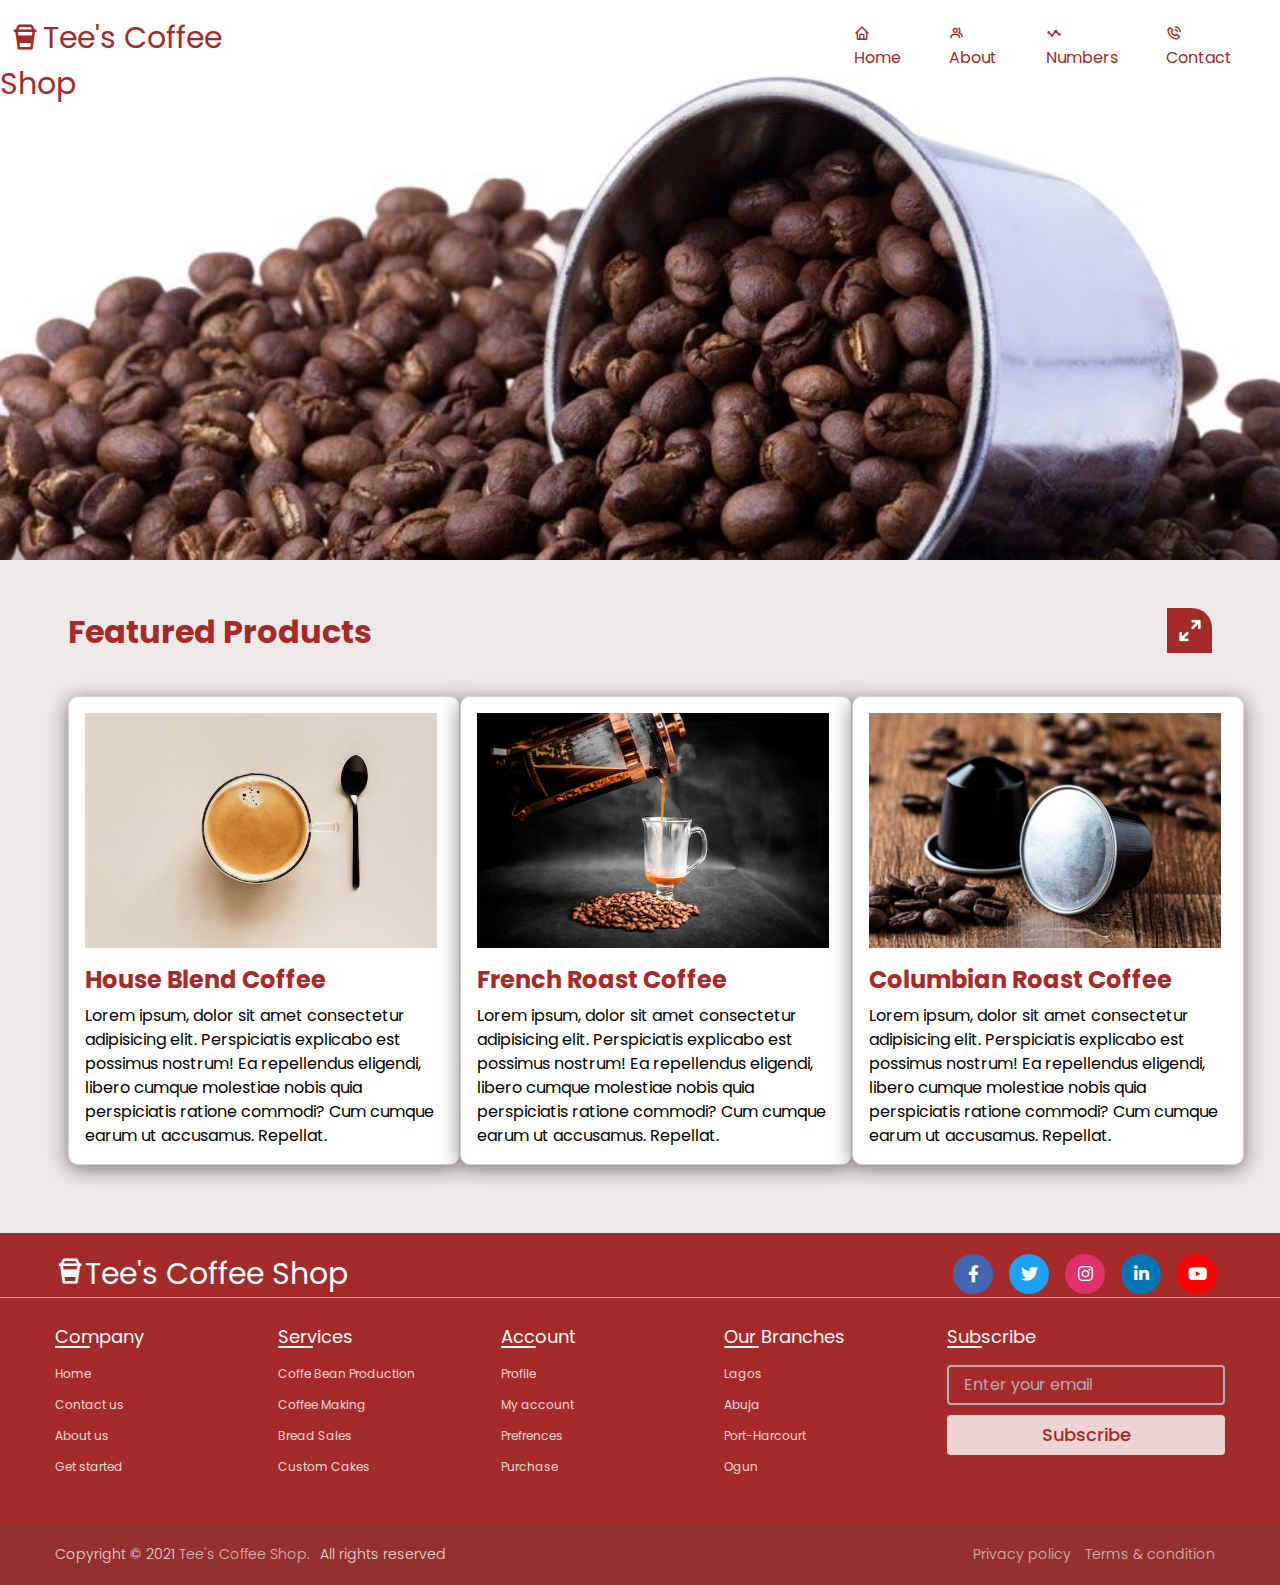
<file: index.html>
<!DOCTYPE html>
<html lang="en">
  <head>
    <meta charset="UTF-8" />
    <meta name="viewport" content="width=device-width, initial-scale=1.0" />
    <link rel="stylesheet" href="style.css" />
    <link
      href="https://unpkg.com/boxicons@2.1.4/css/boxicons.min.css"
      rel="stylesheet"
    />
    <link
      rel="stylesheet"
      href="https://cdnjs.cloudflare.com/ajax/libs/font-awesome/5.15.2/css/all.min.css"
    />
    <title>Tee's Coffee Shop</title>
  </head>
  <body>
    <div class="header">
      <div class="logo">
        <a href="#"><i class='bx bx-coffee-togo'></i>Tee's Coffee Shop</a>
      </div>
      <div class="links">
        <ul>
          <li><a href="index.html"><i class='bx bx-home' ></i>Home</a></li>
          <li><a href="about.html"><i class='bx bx-group' ></i>About</a></li>
          <li><a href="numbers.html"><i class='bx bx-stats'></i>Numbers</a></li>
          <li><a href="contact.html"><i class='bx bx-phone-call' ></i>Contact</a></li>
        </ul>
      </div>
    </div>
    <div class="background">
    </div>

    <div class="contents">
      <div class="heading">
        <h1 class="h1">Featured Products</h1>
        <div class="expand-icon-box">
          <img src="Images/expand.png" alt="">
        </div>
      </div>
      <div class="details">
        <div class="box1">
          <img class="img" src="./Images/blend.webp" alt="House Blend" />
          <h2>House Blend Coffee</h2>
          <p>
            Lorem ipsum, dolor sit amet consectetur adipisicing elit. Perspiciatis
            explicabo est possimus nostrum! Ea repellendus eligendi, libero cumque
            molestiae nobis quia perspiciatis ratione commodi? Cum cumque earum ut
            accusamus. Repellat.
          </p>
        </div>
        <div class="box1">
        <img class="img" src="./Images/french.jpeg" alt="FrenchRoast" />
        <h2>French Roast Coffee</h2>
        <p>
          Lorem ipsum, dolor sit amet consectetur adipisicing elit. Perspiciatis
          explicabo est possimus nostrum! Ea repellendus eligendi, libero cumque
          molestiae nobis quia perspiciatis ratione commodi? Cum cumque earum ut
          accusamus. Repellat.
        </p>
      </div>
      <div class="box1">
        <img class="img" src="./Images/coffee1.jpg" alt="columbianRoast" />
        <h2>Columbian Roast Coffee</h2>
    <p>
      Lorem ipsum, dolor sit amet consectetur adipisicing elit. Perspiciatis
      explicabo est possimus nostrum! Ea repellendus eligendi, libero cumque
      molestiae nobis quia perspiciatis ratione commodi? Cum cumque earum ut
      accusamus. Repellat.
    </p>
      </div>
      </div>
    </div>
    <footer>
      <div class="content">
        <div class="top">
          <div class="logo">
        <a href="#"><i class='bx bx-coffee-togo'></i>Tee's Coffee Shop</a>
          </div>
          <div class="media-buttons">
                <a href="#"><i class="fab fa-facebook-f"></i></a>
                <a href="#"><i class="fab fa-twitter"></i></a>
                <a href="#"><i class="fab fa-instagram"></i></a>
                <a href="#"><i class="fab fa-linkedin-in"></i></a>
                <a href="#"><i class="fab fa-youtube"></i></a>
            </div>
        </div>
        <div class="link-boxes">
        <ul class="box">
          <li class="link-name">Company</li>
          <li><a href="index.html">Home</a></li>
          <li><a href="contact.html">Contact us</a></li>
          <li><a href="about.html">About us</a></li>
          <li><a href="#">Get started</a></li>
        </ul>
        <ul class="box">
          <li class="link-name">Services</li>
          <li><a href="#">Coffe Bean Production</a></li>
          <li><a href="#">Coffee Making</a></li>
          <li><a href="#">Bread Sales</a></li>
          <li><a href="#">Custom Cakes</a></li>
        </ul>
        <ul class="box">
          <li class="link-name">Account</li>
          <li><a href="#">Profile</a></li>
          <li><a href="#">My account</a></li>
          <li><a href="#">Prefrences</a></li>
          <li><a href="#">Purchase</a></li>
        </ul>
        <ul class="box">
          <li class="link-name">Our Branches</li>
          <li><a href="#">Lagos</a></li>
          <li><a href="#">Abuja</a></li>
          <li><a href="#">Port-Harcourt</a></li>
          <li><a href="#">Ogun</a></li>
        </ul>
        <ul class="box input-box">
          <li class="link-name">Subscribe</li>
          <li><input type="text" placeholder="Enter your email"></li>
          <li><input type="button" value="Subscribe"></li>
        </ul>
      </div>
    </div>
    <div class="bottom-details">
      <div class="bottom-text">
        <span class="copyright-text">Copyright &#169 2021 <a href="#">Tee's Coffee Shop.</a>All rights reserved</span>
        <span class="policy-terms">
          <a href="#">Privacy policy</a>
          <a href="#">Terms & condition</a>
        </span>
      </div>
    </div>
    </footer>
  </body>
</html>
</file>
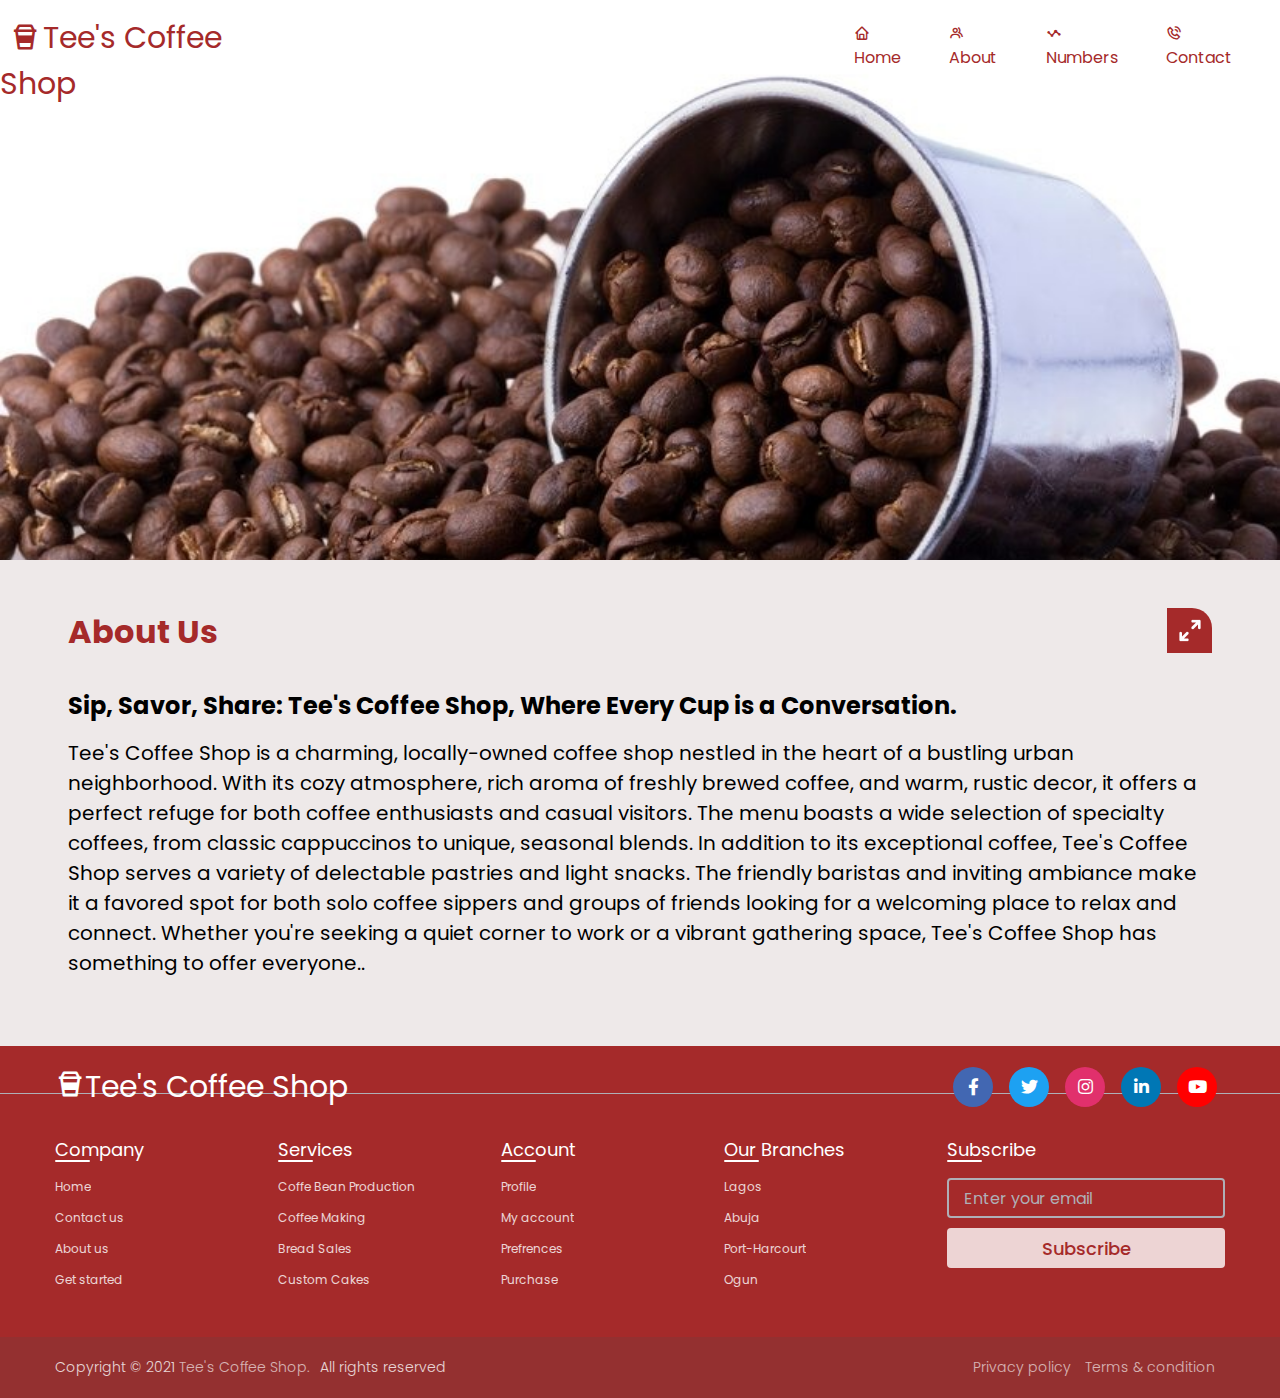
<file: about.html>
<!DOCTYPE html>
<html lang="en">

<head>
    <meta charset="UTF-8">
    <meta name="viewport" content="width=device-width, initial-scale=1.0">
    <link rel="stylesheet" href="style1.css" />
    <link
      href="https://unpkg.com/boxicons@2.1.4/css/boxicons.min.css"
      rel="stylesheet"
    />
    <link
      rel="stylesheet"
      href="https://cdnjs.cloudflare.com/ajax/libs/font-awesome/5.15.2/css/all.min.css"
    />
    <title>About Us</title>
</head>

<body>
    <div class="header">
      <div class="logo">
        <a href="#"><i class='bx bx-coffee-togo'></i>Tee's Coffee Shop</a>
      </div>
      <div class="links">
        <ul>
          <li><a href="index.html"><i class='bx bx-home' ></i>Home</a></li>
          <li><a href="about.html"><i class='bx bx-group' ></i>About</a></li>
          <li><a href="numbers.html"><i class='bx bx-stats'></i>Numbers</a></li>
          <li><a href="contact.html"><i class='bx bx-phone-call' ></i>Contact</a></li>
        </ul>
      </div>
    </div>
    <div class="background">
    </div>
    <div class="contents">
        <div class="heading">
        <h1 class="h1">About Us</h1>
        <div class="expand-icon-box">
          <img src="Images/expand.png" alt="">
        </div>
      </div>
      <div class="slogan">
        <h4>Sip, Savor, Share: Tee's Coffee Shop, Where Every Cup is a Conversation.</h4>
        </div>
      <div class="about">
        <p >Tee's Coffee Shop is a charming, locally-owned coffee shop nestled in the heart of a bustling urban neighborhood. With its cozy atmosphere, rich aroma of freshly brewed coffee, and warm, rustic decor, it offers a perfect refuge for both coffee enthusiasts and casual visitors. The menu boasts a wide selection of specialty coffees, from classic cappuccinos to unique, seasonal blends. In addition to its exceptional coffee, Tee's Coffee Shop serves a variety of delectable pastries and light snacks. The friendly baristas and inviting ambiance make it a favored spot for both solo coffee sippers and groups of friends looking for a welcoming place to relax and connect. Whether you're seeking a quiet corner to work or a vibrant gathering space, Tee's Coffee Shop has something to offer everyone..</p>
      </div>
    </div>
    <footer>
      <div class="content">
        <div class="top">
          <div class="logo">
        <a href="#"><i class='bx bx-coffee-togo'></i>Tee's Coffee Shop</a>
          </div>
          <div class="media-buttons">
                <a href="#"><i class="fab fa-facebook-f"></i></a>
                <a href="#"><i class="fab fa-twitter"></i></a>
                <a href="#"><i class="fab fa-instagram"></i></a>
                <a href="#"><i class="fab fa-linkedin-in"></i></a>
                <a href="#"><i class="fab fa-youtube"></i></a>
            </div>
        </div>
        <div class="link-boxes">
        <ul class="box">
          <li class="link-name">Company</li>
          <li><a href="index.html">Home</a></li>
          <li><a href="contact.html">Contact us</a></li>
          <li><a href="about.html">About us</a></li>
          <li><a href="#">Get started</a></li>
        </ul>
        <ul class="box">
          <li class="link-name">Services</li>
          <li><a href="#">Coffe Bean Production</a></li>
          <li><a href="#">Coffee Making</a></li>
          <li><a href="#">Bread Sales</a></li>
          <li><a href="#">Custom Cakes</a></li>
        </ul>
        <ul class="box">
          <li class="link-name">Account</li>
          <li><a href="#">Profile</a></li>
          <li><a href="#">My account</a></li>
          <li><a href="#">Prefrences</a></li>
          <li><a href="#">Purchase</a></li>
        </ul>
        <ul class="box">
          <li class="link-name">Our Branches</li>
          <li><a href="#">Lagos</a></li>
          <li><a href="#">Abuja</a></li>
          <li><a href="#">Port-Harcourt</a></li>
          <li><a href="#">Ogun</a></li>
        </ul>
        <ul class="box input-box">
          <li class="link-name">Subscribe</li>
          <li><input type="text" placeholder="Enter your email"></li>
          <li><input type="button" value="Subscribe"></li>
        </ul>
      </div>
    </div>
    <div class="bottom-details">
      <div class="bottom-text">
        <span class="copyright-text">Copyright &#169 2021 <a href="#">Tee's Coffee Shop.</a>All rights reserved</span>
        <span class="policy-terms">
          <a href="#">Privacy policy</a>
          <a href="#">Terms & condition</a>
        </span>
      </div>
    </div>
    </footer>
</body>

</html>
</file>
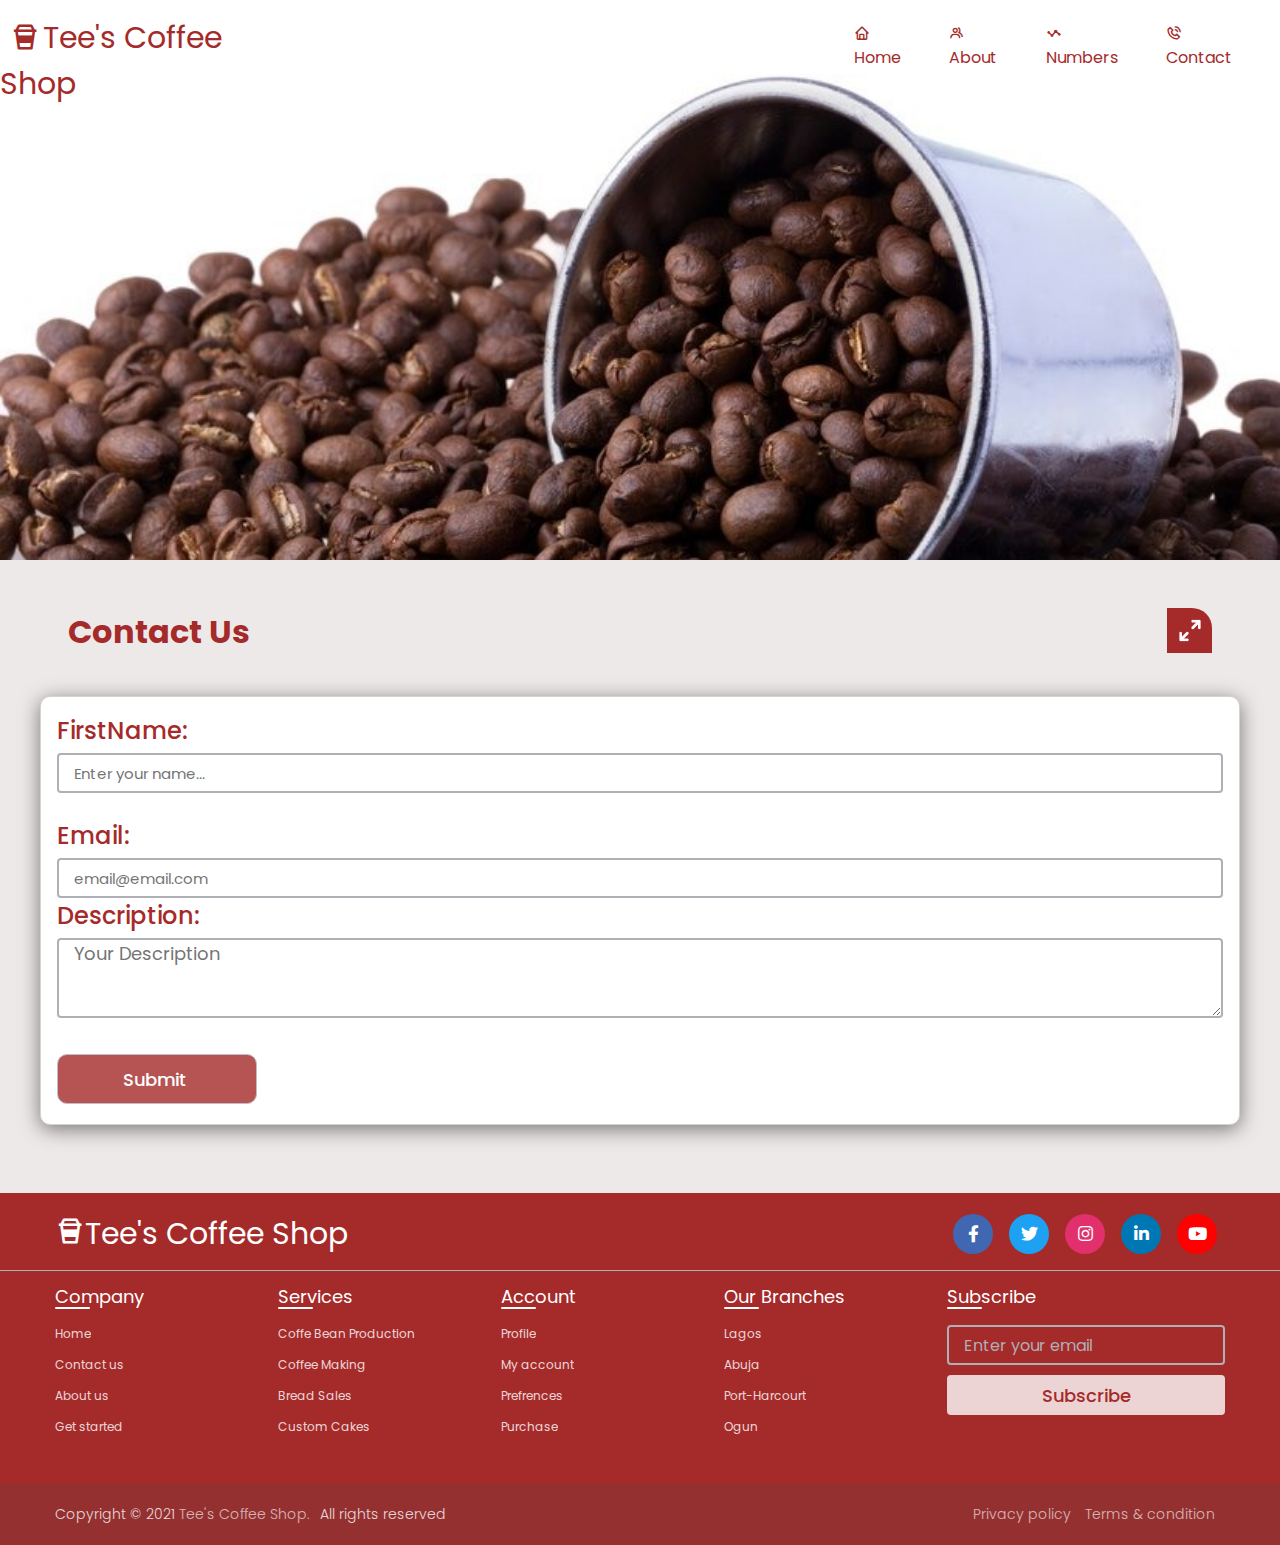
<file: contact.html>
<!DOCTYPE html>
<html lang="en">

<head>
    <meta charset="UTF-8">
    <meta name="viewport" content="width=device-width, initial-scale=1.0">
    <link rel="stylesheet" href="style3.css" />
    <link
      href="https://unpkg.com/boxicons@2.1.4/css/boxicons.min.css"
      rel="stylesheet"
    />
    <link
      rel="stylesheet"
      href="https://cdnjs.cloudflare.com/ajax/libs/font-awesome/5.15.2/css/all.min.css"
    />
    <title>Contact Us</title>
</head>

<body>
    <div class="header">
      <div class="logo">
        <a href="#"><i class='bx bx-coffee-togo'></i>Tee's Coffee Shop</a>
      </div>
      <div class="links">
        <ul>
          <li><a href="index.html"><i class='bx bx-home' ></i>Home</a></li>
          <li><a href="about.html"><i class='bx bx-group' ></i>About</a></li>
          <li><a href="numbers.html"><i class='bx bx-stats'></i>Numbers</a></li>
          <li><a href="contact.html"><i class='bx bx-phone-call' ></i>Contact</a></li>
        </ul>
      </div>
    </div>
    <div class="background">
    </div>

    <div class="contents">
      <div class="heading">
        <h1 class="h1">Contact Us</h1>
        <div class="expand-icon-box">
          <img src="Images/expand.png" alt="">
        </div>
      </div>

      <div class="details">
        <div class="box1">
    <form action="">
    <label for="name">FirstName: </label>
    <input type="text" name="name" id="name" placeholder="Enter your name...">
    <br>
    <br>
    <label for="email">Email: </label>
    <input type="email" name="email" id="email" placeholder="email@email.com">
    <p class="p">Description:</p>
    <textarea name="description" id="" cols="30" rows="10" placeholder="Your Description"></textarea>
    <br>
    <br>
    <input type="submit" value="Submit ">
    </form>
        </div>
      </div>
    </div>
    <footer>
      <div class="content">
        <div class="top">
          <div class="logo">
        <a href="#"><i class='bx bx-coffee-togo'></i>Tee's Coffee Shop</a>
          </div>
          <div class="media-buttons">
                <a href="#"><i class="fab fa-facebook-f"></i></a>
                <a href="#"><i class="fab fa-twitter"></i></a>
                <a href="#"><i class="fab fa-instagram"></i></a>
                <a href="#"><i class="fab fa-linkedin-in"></i></a>
                <a href="#"><i class="fab fa-youtube"></i></a>
            </div>
        </div>
        <div class="link-boxes">
        <ul class="box">
          <li class="link-name">Company</li>
          <li><a href="index.html">Home</a></li>
          <li><a href="contact.html">Contact us</a></li>
          <li><a href="about.html">About us</a></li>
          <li><a href="#">Get started</a></li>
        </ul>
        <ul class="box">
          <li class="link-name">Services</li>
          <li><a href="#">Coffe Bean Production</a></li>
          <li><a href="#">Coffee Making</a></li>
          <li><a href="#">Bread Sales</a></li>
          <li><a href="#">Custom Cakes</a></li>
        </ul>
        <ul class="box">
          <li class="link-name">Account</li>
          <li><a href="#">Profile</a></li>
          <li><a href="#">My account</a></li>
          <li><a href="#">Prefrences</a></li>
          <li><a href="#">Purchase</a></li>
        </ul>
        <ul class="box">
          <li class="link-name">Our Branches</li>
          <li><a href="#">Lagos</a></li>
          <li><a href="#">Abuja</a></li>
          <li><a href="#">Port-Harcourt</a></li>
          <li><a href="#">Ogun</a></li>
        </ul>
        <ul class="box input-box">
          <li class="link-name">Subscribe</li>
          <li><input type="text" placeholder="Enter your email"></li>
          <li><input type="button" value="Subscribe"></li>
        </ul>
      </div>
    </div>
    <div class="bottom-details">
      <div class="bottom-text">
        <span class="copyright-text">Copyright &#169 2021 <a href="#">Tee's Coffee Shop.</a>All rights reserved</span>
        <span class="policy-terms">
          <a href="#">Privacy policy</a>
          <a href="#">Terms & condition</a>
        </span>
      </div>
    </div>
    </footer>
</body>
</html>
</file>
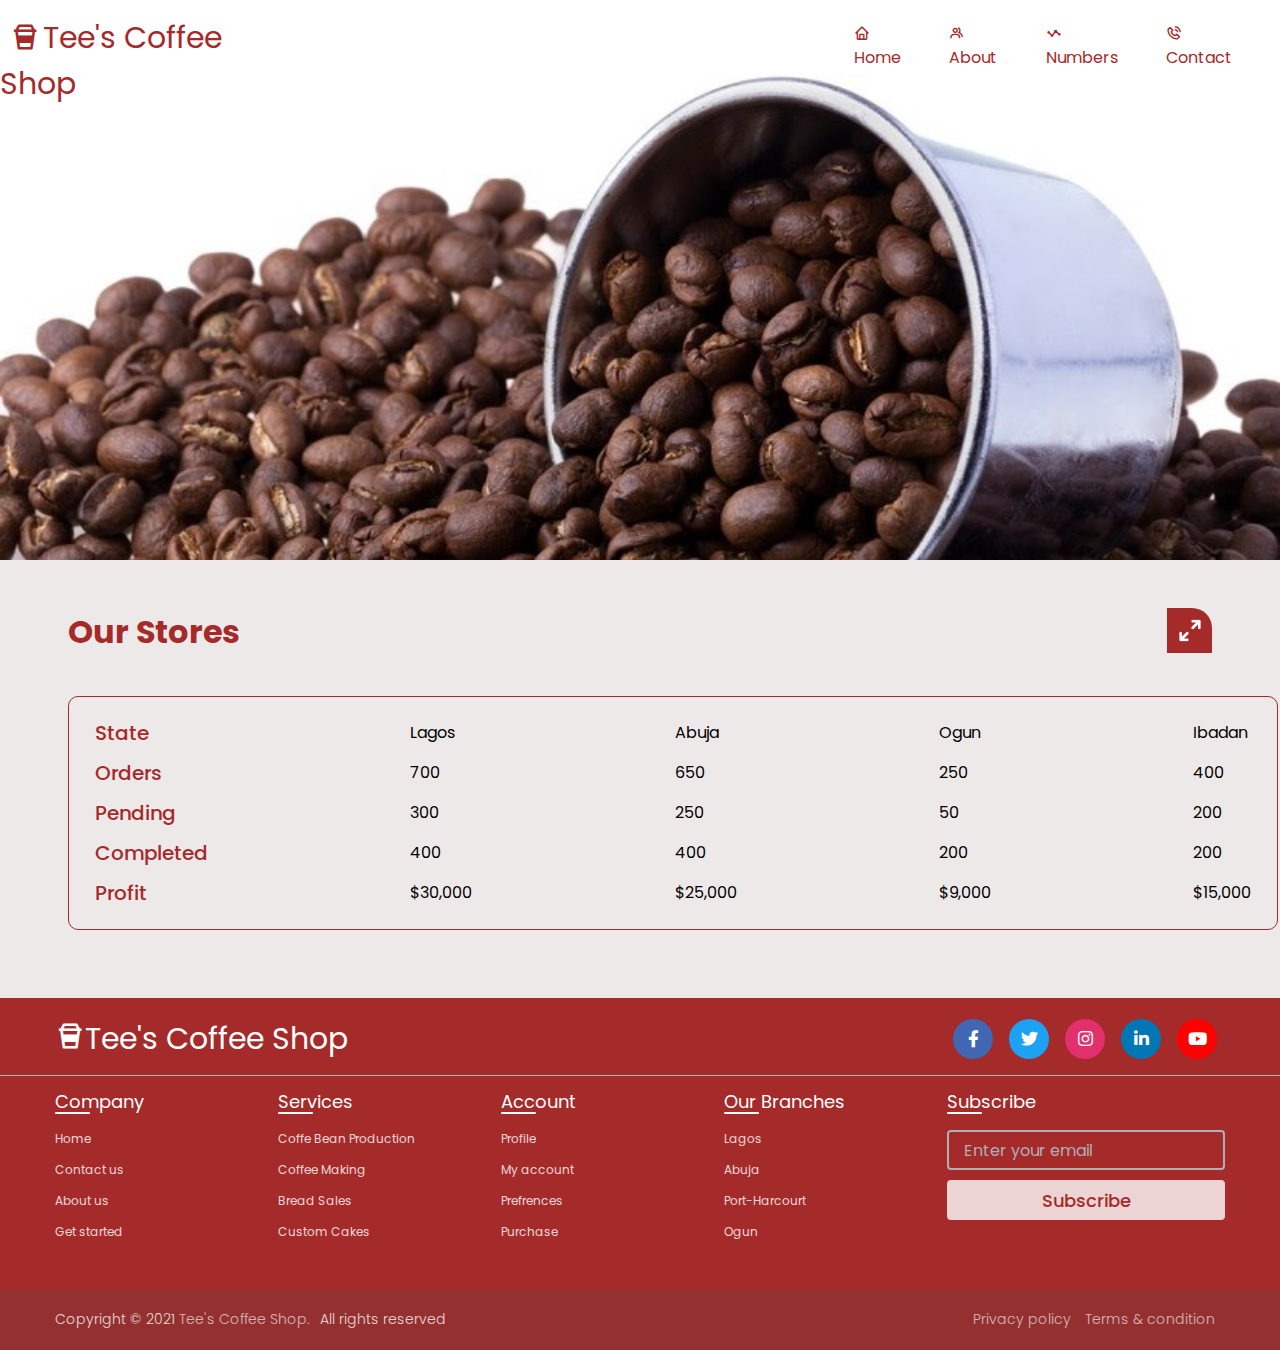
<file: numbers.html>
<!DOCTYPE html>
<html lang="en">

<head>
    <meta charset="UTF-8">
    <meta name="viewport" content="width=device-width, initial-scale=1.0">
    <link rel="stylesheet" href="style2.css" />
    <link
      href="https://unpkg.com/boxicons@2.1.4/css/boxicons.min.css"
      rel="stylesheet"
    />
    <link
      rel="stylesheet"
      href="https://cdnjs.cloudflare.com/ajax/libs/font-awesome/5.15.2/css/all.min.css"
    />
    <title>Numbers</title>
</head>

<body>
    <div class="header">
      <div class="logo">
        <a href="#"><i class='bx bx-coffee-togo'></i>Tee's Coffee Shop</a>
      </div>
      <div class="links">
        <ul>
          <li><a href="index.html"><i class='bx bx-home' ></i>Home</a></li>
          <li><a href="about.html"><i class='bx bx-group' ></i>About</a></li>
          <li><a href="numbers.html"><i class='bx bx-stats'></i>Numbers</a></li>
          <li><a href="contact.html"><i class='bx bx-phone-call' ></i>Contact</a></li>
        </ul>
      </div>
    </div>
    <div class="background">
    </div>

    <div class="contents">
      <div class="heading">
        <h1 class="h1">Our Stores</h1>
        <div class="expand-icon-box">
          <img src="Images/expand.png" alt="">
        </div>
      </div>
      <div class="details">
        <div class="box1">
          <div class="tab">
            <ul class="head">
              <li>State</li>
              <li>Orders</li>
              <li>Pending</li>
              <li>Completed</li>
              <li>Profit</li>
            </ul>
          </div>
          <div class="tab">
            <ul>
              <li>Lagos</li>
              <li>700</li>
              <li>300</li>
              <li>400</li>
              <li>$30,000</li>
            </ul>
          </div>
          <div class="tab">
            <ul>
              <li>Abuja</li>
              <li>650</li>
              <li>250</li>
              <li>400</li>
              <li>$25,000</li>
            </ul>
          </div>
          <div class="tab">
            <ul>
              <li>Ogun</li>
              <li>250</li>
              <li>50</li>
              <li>200</li>
              <li>$9,000</li>
            </ul>
          </div>
          <div class="tab">
            <ul>
              <li>Ibadan</li>
              <li>400</li>
              <li>200</li>
              <li>200</li>
              <li>$15,000</li>
            </ul>
          </div>
          <!-- <table>
      <tr>
        <th>State</th>
        <th>Lagos</th>
        <th>Abuja</th>
        <th>Ogun</th>
        <th>Port-Harcourt</th>
      </tr>
      <tr>
        <td>Orders</td>
        <td>700</td>
        <td>650</td>
        <td>250</td>
        <td>400</td>
      </tr>

      <tr>
        <td>Pending</td>
        <td>300</td>
        <td>250</td>
        <td>50</td>
        <td>200</td>
      </tr>

      <tr>
        <td>Completed</td>
        <td>400</td>
        <td>400</td>
        <td>200</td>
        <td>200</td>
      </tr>
    <tr>
        <td>Profit</td>
        <td>$30,000</td>
        <td>$25,000</td>
        <td>$9,000</td>
        <td>$15,000</td>
    </tr>
     </table> -->
        </div>
      </div>
      </div>
      <footer>
      <div class="content">
        <div class="top">
          <div class="logo">
        <a href="#"><i class='bx bx-coffee-togo'></i>Tee's Coffee Shop</a>
          </div>
          <div class="media-buttons">
                <a href="#"><i class="fab fa-facebook-f"></i></a>
                <a href="#"><i class="fab fa-twitter"></i></a>
                <a href="#"><i class="fab fa-instagram"></i></a>
                <a href="#"><i class="fab fa-linkedin-in"></i></a>
                <a href="#"><i class="fab fa-youtube"></i></a>
            </div>
        </div>
        <div class="link-boxes">
        <ul class="box">
          <li class="link-name">Company</li>
          <li><a href="index.html">Home</a></li>
          <li><a href="contact.html">Contact us</a></li>
          <li><a href="about.html">About us</a></li>
          <li><a href="#">Get started</a></li>
        </ul>
        <ul class="box">
          <li class="link-name">Services</li>
          <li><a href="#">Coffe Bean Production</a></li>
          <li><a href="#">Coffee Making</a></li>
          <li><a href="#">Bread Sales</a></li>
          <li><a href="#">Custom Cakes</a></li>
        </ul>
        <ul class="box">
          <li class="link-name">Account</li>
          <li><a href="#">Profile</a></li>
          <li><a href="#">My account</a></li>
          <li><a href="#">Prefrences</a></li>
          <li><a href="#">Purchase</a></li>
        </ul>
        <ul class="box">
          <li class="link-name">Our Branches</li>
          <li><a href="#">Lagos</a></li>
          <li><a href="#">Abuja</a></li>
          <li><a href="#">Port-Harcourt</a></li>
          <li><a href="#">Ogun</a></li>
        </ul>
        <ul class="box input-box">
          <li class="link-name">Subscribe</li>
          <li><input type="text" placeholder="Enter your email"></li>
          <li><input type="button" value="Subscribe"></li>
        </ul>
      </div>
    </div>
    <div class="bottom-details">
      <div class="bottom-text">
        <span class="copyright-text">Copyright &#169 2021 <a href="#">Tee's Coffee Shop.</a>All rights reserved</span>
        <span class="policy-terms">
          <a href="#">Privacy policy</a>
          <a href="#">Terms & condition</a>
        </span>
      </div>
    </div>
    </footer>
    </body>
    </html>
</file>
<file: style.css>
@import url('https://fonts.googleapis.com/css2?family=Poppins:wght@300;400;500;600&display=swap');

* {
    margin: 0;
    padding: 0;
    box-sizing: border-box;
    font-family: 'Poppins', sans-serif;
}

body{
    width: 100%;
    background: rgb(238, 233, 233);
}

.background{
    background: url(Images/coffee2.jpg);
    background-size: cover;
    width: 100%;
    height: 35rem;
}

.header{
    display: flex;
    position: absolute;
    justify-content: space-between;
    height: 55px;
    margin-bottom: 10px;
}

.header .links ul{
    display: flex;
    align-items: center;
    justify-content: center;
}

.header .links li{
    margin-right: 30px;
    list-style: none;
}

.header .logo a{
    position: relative;
    top: 15px;
    padding-left: 10px;
    font-size: 30px;
    text-decoration: none;
    color: brown
}

.header .links li a{
    position: relative;
    top: 20px;
    text-decoration: none;
    color: brown
}


.header .logo a i,
.header .links li a i{
    margin-right: 3px;
    position: relative;
    top: 2px;
}

.header .logo {
    margin-right: 550px;
}

.contents{
    padding: 3rem 4.25rem 4.25rem 4.25rem;
}

.heading {
    display: flex;
    justify-content: space-between;
    margin-bottom: 2.5rem;
}

.expand-icon-box {
    width: 2.81rem;
    height: 2.81rem;
    border-radius: 0rem 1.25rem 0rem 0rem;
    background-color: brown;
    display: grid;
    place-content: center;
    place-items: center;
}

.details {
    display: flex;
    justify-content: space-between;
}

.h1{
    color: brown;
}

h3 {
    width: 21.6rem;
    color: #000;
}

.box1 {
    width: 24.5rem;
    flex-shrink: 0;
    padding: 1rem;
    border-radius: 0.625rem;
    border: 1px solid lightgrey;
    background: #fff;
    box-shadow: 0px 4px 20px rgba(0, 0, 0, 0.5);
}

.img{
    border: 10px;
    width: 22rem;
}

h2{
    color: brown;
    margin-bottom: 7px;
    margin-top: 7px;
}

p{
    line-height: 1.5rem;
}

footer {
    width: 100%;
    background: rgb(165, 42, 42);
    bottom: 0;
    left: 0;
}

footer::before {
    content: '';
    position: absolute;
    left: 0;
    top: 1297px;
    height: 1px;
    width: 100%;
    background: #AFAFB6;
}

footer .logo a {
    position: relative;
    top: 10px;
    font-size: 30px;
    text-decoration: none;
    color: #fff
}

footer .content {
    max-width: 1250px;
    margin: auto;
    padding: 3px 40px 40px 40px;
}

footer .content .top {
    display: flex;
    align-items: center;
    justify-content: space-between;
    margin-bottom: 30px;
    margin-top: 5px;
}

.content .top .media-buttons {
    display: flex;
}

.content .top .media-buttons a {
    position: relative;
    top: 10px;
    height: 40px;
    width: 40px;
    margin: 0 8px;
    border-radius: 50%;
    text-align: center;
    line-height: 40px;
    color: #fff;
    font-size: 17px;
    text-decoration: none;
    transition: all 0.4s ease;
}

.top .media-buttons a:nth-child(1) {
    background: #4267B2;
}

.top .media-buttons a:nth-child(1):hover {
    color: #4267B2;
    background: #fff;
}

.top .media-buttons a:nth-child(2) {
    background: #1DA1F2;
}

.top .media-buttons a:nth-child(2):hover {
    color: #1DA1F2;
    background: #fff;
}

.top .media-buttons a:nth-child(3) {
    background: #E1306C;
}

.top .media-buttons a:nth-child(3):hover {
    color: #E1306C;
    background: #fff;
}

.top .media-buttons a:nth-child(4) {
    background: #0077B5;
}

.top .media-buttons a:nth-child(4):hover {
    color: #0077B5;
    background: #fff;
}

.top .media-buttons a:nth-child(5) {
    background: #FF0000;
}

.top .media-buttons a:nth-child(5):hover {
    color: #FF0000;
    background: #fff;
}

.content .link-boxes {
    display: flex;
    width: 100%;
    display: flex;
    justify-content: space-between;
    color: #fff;
}

.content .link-boxes .box {
    width: calc(100%/5 - 10px);
}

.content .link-boxes .box .link-name {
    color: #fff;
    font-size: 18px;
    font-weight: 400;
    margin-bottom: 10px;
    position: relative;
}

.content .link-boxes .box .link-name::before {
    content: '';
    position: absolute;
    height: 2px;
    width: 35px;
    bottom: 1.5px;
    left: 0;
    border-radius: 5px;
    background: #fff;
}

.content .link-boxes li {
    margin: 6px 0;
    list-style: none;
}

.content .link-boxes a {
    color: #fff;
    font-size: 12px;
    font-weight: 400;
    text-decoration: none;
    opacity: 0.8;
    transition: all0.4s ease;
}

.content .link-boxes a:hover {
    opacity: 1;
    text-decoration: underline;
    font-size: 12.3px;
}

.content .link-boxes .input-box {
    margin-right: 55px;
}

.link-boxes .input-box input {
    height: 40px;
    width: calc(100% + 55px);
    outline: none;
    border: 2px solid #AFAFB6;
    background: brown;
    border-radius: 4px;
    padding: 0 15px;
    font-size: 15px;
    color: #fff;
    margin-top: 5px;
}

.link-boxes .input-box input::placeholder {
    color: #AFAFB6;
    font-size: 16px;
}

.link-boxes .input-box input[type="button"] {
    background: #fff;
    color: brown;
    ;
    border: none;
    font-size: 18px;
    font-weight: 500;
    margin: 4px 0;
    opacity: 0.8;
    cursor: pointer;
    transition: all 0.4s ease;
}

.input-box input[type="button"]:hover {
    opacity: 1;
}

footer .bottom-details {
    width: 100%;
    background: rgb(148, 48, 48);
}

footer .bottom-details .bottom-text {
    max-width: 1250px;
    margin: auto;
    padding: 20px 40px;
    display: flex;
    justify-content: space-between;
}

.bottom-details .bottom-text span,
.bottom-details .bottom-text a {
    font-size: 14px;
    font-weight: 300;
    color: #fff;
    opacity: 0.8;
    text-decoration: none;
}

.bottom-details .bottom-text a:hover {
    opacity: 1;
    text-decoration: underline;
}

.bottom-details .bottom-text a {
    margin-right: 10px;
}

@media screen and (max-width: 900px) {
    .header {
            background-position: center;
            background-size: cover;
            background-position-x: center;
            width: 100%;
            height: 50rem;
    }

    .header .logo {
        margin: 0;
    }

    .header .links {
        margin-left: 15px;
    }

    .details {
        width: 100%;
        display: grid;
        place-content: center;
        place-items: center;
        padding: 13px;
    }

    .box1 {
        width: 30rem;
        flex-direction: column;
        justify-content: center;
        align-items: center;
        margin-bottom: 20px;
    }

    .details .box1 .img {
        width: 100%;
    }

    footer::before {
        height: 0;
        width: 0;
    }

    footer .content .link-boxes {
        flex-wrap: wrap;
    }

    footer .content .link-boxes .input-box {
        width: 40%;
        margin-top: 10px;
    }
}

@media screen and (max-width: 700px) {
    .header {
        display: flex;
        flex-direction: column;
        background-position: center;
        background-size: cover;
        background-position-x: center;
        width: 100%;
        height: 50rem;
    }

    .header .logo {
        margin: 0;
    }

    .header .links {
        margin-left: 15px;
    }

    .header .links li a {
        position: relative;
        top: -705px;
        left: -50px;
    }

    .contents {
        padding: 3rem;
    }

    .details {
        width: 100%;
        display: grid;
        place-content: center;
        place-items: center;
        padding: 13px;
    }

    .box1 {
        width: 20rem;
        flex-direction: column;
        justify-content: center;
        align-items: center;
        margin-bottom: 20px;
    }

    .details .box1 .img {
        width: 100%;
    }

    footer::before {
        height: 0;
        width: 0;
    }

    .content .top .logo {
        font-size: 26px;
    }

    .content .top .media-buttons a {
        height: 35px;
        width: 35px;
        font-size: 14px;
        line-height: 35px;
    }

    footer .content .link-boxes .box {
        width: calc(100% / 3 - 10px);
    }

    footer .content .link-boxes .input-box {
        width: 60%;
    }

    .bottom-details .bottom-text span,
    .bottom-details .bottom-text a {
        font-size: 12px;
    }
}

@media screen and (max-width: 520px) {
    .header{
        display: flex;
        flex-direction: column;
        background-position: center;
        background-size: cover;
        background-position-x: center;
        width: 100%;
        height: 50rem;
    }

    .header .logo{
        margin: 0;
    }

    .header .links{
        margin-left: 15px;
    }

    .header .links li a{
        position: relative;
        top: -680px;
        left: 0;
    }

    .contents{
        padding: 3rem;
    }

    .details{
        width: 100%;
        display: grid;
        place-content: center;
        place-items: center;
        padding: 13px;
    }

    .box1{
        width: 20rem;
        flex-direction: column;
        justify-content: center;
        align-items: center;
        margin-bottom: 20px;
    }

    .details .box1 .img{
        width: 100%;
    }

    footer::before {
        height: 0;
        width: 0;
    }

    footer .content .top {
        flex-direction: column;
    }

    .content .top .media-buttons {
        margin-top: 16px;
    }

    footer .content .link-boxes .box {
        width: calc(100% / 2 - 10px);
    }

    footer .content .link-boxes .input-box {
        width: 100%;
    }
}
</file>
<file: style1.css>
@import url('https://fonts.googleapis.com/css2?family=Poppins:wght@300;400;500;600&display=swap');

* {
    margin: 0;
    padding: 0;
    box-sizing: border-box;
    font-family: 'Poppins', sans-serif;
}

body {
    width: 100%;
    background: rgb(238, 233, 233);
}

.background {
    background: url(Images/coffee2.jpg);
    background-size: cover;
    width: 100%;
    height: 35rem;
}

.header {
    display: flex;
    position: absolute;
    justify-content: space-between;
    height: 55px;
    margin-bottom: 10px;
}

.header .links ul {
    display: flex;
    align-items: center;
    justify-content: center;
}

.header .links li {
    margin-right: 30px;
    list-style: none;
}

.header .logo a {
    position: relative;
    top: 15px;
    padding-left: 10px;
    font-size: 30px;
    text-decoration: none;
    color: brown
}

.header .links li a {
    position: relative;
    top: 20px;
    text-decoration: none;
    color: brown
}


.header .logo a i,
.header .links li a i {
    margin-right: 3px;
    position: relative;
    top: 2px;
}

.header .logo {
    margin-right: 550px;
}

.contents {
    padding: 3rem 4.25rem 4.25rem 4.25rem;
}

.heading {
    display: flex;
    justify-content: space-between;
    margin-bottom: 2rem;
}

.expand-icon-box {
    width: 2.81rem;
    height: 2.81rem;
    border-radius: 0rem 1.25rem 0rem 0rem;
    background-color: brown;
    display: grid;
    place-content: center;
    place-items: center;
}

.details {
    display: flex;
    justify-content: space-between;
}

.h1 {
    color: brown;
}

h3 {
    width: 21.6rem;
    color: #000;
}

.box1 {
    width: 24.5rem;
    flex-shrink: 0;
    padding: 1rem;
    border-radius: 0.625rem;
    border: 1px solid lightgrey;
    background: #fff;
    box-shadow: 0px 4px 20px rgba(0, 0, 0, 0.5);
}

.img {
    border: 10px;
    width: 22rem;
}

h2 {
    color: brown;
}

footer {
    width: 100%;
    background: rgb(165, 42, 42);
    bottom: 0;
    left: 0;
}

footer::before {
    content: '';
    position: absolute;
    left: 0;
    top: 1093px;
    height: 1px;
    width: 100%;
    background: #AFAFB6;
}

footer .logo a {
    position: relative;
    top: 10px;
    font-size: 30px;
    text-decoration: none;
    color: #fff
}

footer .content {
    max-width: 1250px;
    margin: auto;
    padding: 3px 40px 40px 40px;
}

footer .content .top {
    display: flex;
    align-items: center;
    justify-content: space-between;
    margin-bottom: 30px;
    margin-top: 5px;
}

.content .top .media-buttons {
    display: flex;
}

.content .top .media-buttons a {
    position: relative;
    top: 10px;
    height: 40px;
    width: 40px;
    margin: 0 8px;
    border-radius: 50%;
    text-align: center;
    line-height: 40px;
    color: #fff;
    font-size: 17px;
    text-decoration: none;
    transition: all 0.4s ease;
}

.top .media-buttons a:nth-child(1) {
    background: #4267B2;
}

.top .media-buttons a:nth-child(1):hover {
    color: #4267B2;
    background: #fff;
}

.top .media-buttons a:nth-child(2) {
    background: #1DA1F2;
}

.top .media-buttons a:nth-child(2):hover {
    color: #1DA1F2;
    background: #fff;
}

.top .media-buttons a:nth-child(3) {
    background: #E1306C;
}

.top .media-buttons a:nth-child(3):hover {
    color: #E1306C;
    background: #fff;
}

.top .media-buttons a:nth-child(4) {
    background: #0077B5;
}

.top .media-buttons a:nth-child(4):hover {
    color: #0077B5;
    background: #fff;
}

.top .media-buttons a:nth-child(5) {
    background: #FF0000;
}

.top .media-buttons a:nth-child(5):hover {
    color: #FF0000;
    background: #fff;
}

.content .link-boxes {
    display: flex;
    width: 100%;
    display: flex;
    justify-content: space-between;
    color: #fff;
}

.content .link-boxes .box {
    width: calc(100%/5 - 10px);
}

.content .link-boxes .box .link-name {
    color: #fff;
    font-size: 18px;
    font-weight: 400;
    margin-bottom: 10px;
    position: relative;
}

.content .link-boxes .box .link-name::before {
    content: '';
    position: absolute;
    height: 2px;
    width: 35px;
    bottom: 1.5px;
    left: 0;
    border-radius: 5px;
    background: #fff;
}

.content .link-boxes li {
    margin: 6px 0;
    list-style: none;
}

.content .link-boxes a {
    color: #fff;
    font-size: 12px;
    font-weight: 400;
    text-decoration: none;
    opacity: 0.8;
    transition: all0.4s ease;
}

.content .link-boxes a:hover {
    opacity: 1;
    text-decoration: underline;
    font-size: 12.3px;
}

.content .link-boxes .input-box {
    margin-right: 55px;
}

.link-boxes .input-box input {
    height: 40px;
    width: calc(100% + 55px);
    outline: none;
    border: 2px solid #AFAFB6;
    background: brown;
    border-radius: 4px;
    padding: 0 15px;
    font-size: 15px;
    color: #fff;
    margin-top: 5px;
}

.link-boxes .input-box input::placeholder {
    color: #AFAFB6;
    font-size: 16px;
}

.link-boxes .input-box input[type="button"] {
    background: #fff;
    color: brown;
    ;
    border: none;
    font-size: 18px;
    font-weight: 500;
    margin: 4px 0;
    opacity: 0.8;
    cursor: pointer;
    transition: all 0.4s ease;
}

.input-box input[type="button"]:hover {
    opacity: 1;
}

footer .bottom-details {
    width: 100%;
    background: rgb(148, 48, 48);
}

footer .bottom-details .bottom-text {
    max-width: 1250px;
    margin: auto;
    padding: 20px 40px;
    display: flex;
    justify-content: space-between;
}

.bottom-details .bottom-text span,
.bottom-details .bottom-text a {
    font-size: 14px;
    font-weight: 300;
    color: #fff;
    opacity: 0.8;
    text-decoration: none;
}

.bottom-details .bottom-text a:hover {
    opacity: 1;
    text-decoration: underline;
}

.bottom-details .bottom-text a {
    margin-right: 10px;
}

@media screen and (max-width: 900px) {
    .header {
        background-position: center;
        background-size: cover;
        background-position-x: center;
        width: 100%;
        height: 50rem;
    }

    .header .logo {
        margin: 0;
    }

    .header .links {
        margin-left: 15px;
    }

    footer::before {
        height: 0;
        width: 0;
    }

    footer .content .link-boxes {
        flex-wrap: wrap;
    }

    footer .content .link-boxes .input-box {
        width: 40%;
        margin-top: 10px;
    }
}

@media screen and (max-width: 700px) {
    .header {
        display: flex;
        flex-direction: column;
        background-position: center;
        background-size: cover;
        background-position-x: center;
        width: 100%;
        height: 50rem;
    }

    .header .logo {
        margin: 0;
    }

    .header .links {
        margin-left: 15px;
    }

    .header .links li a {
        position: relative;
        top: -705px;
        left: -50px;
    }

    .contents {
        padding: 3rem;
    }
    .content .top .logo {
        font-size: 26px;
    }

    .content .top .media-buttons a {
        height: 35px;
        width: 35px;
        font-size: 14px;
        line-height: 35px;
    }

    footer .content .link-boxes .box {
        width: calc(100% / 3 - 10px);
    }

    footer .content .link-boxes .input-box {
        width: 60%;
    }

    .bottom-details .bottom-text span,
    .bottom-details .bottom-text a {
        font-size: 12px;
    }
}

@media screen and (max-width: 520px) {
    .header {
        display: flex;
        flex-direction: column;
        background-position: center;
        background-size: cover;
        background-position-x: center;
        width: 100%;
        height: 50rem;
    }

    .header .logo {
        margin: 0;
    }

    .header .links {
        margin-left: 15px;
    }

    .header .links li a {
        position: relative;
        top: -680px;
        left: 0;
    }

    .contents {
        padding: 3rem;
    }

    
    footer::before {
        width: 0;
        height: 0;
    }

    footer .content .top {
        flex-direction: column;
    }

    .content .top .media-buttons {
        margin-top: 16px;
    }

    footer .content .link-boxes .box {
        width: calc(100% / 2 - 10px);
    }

    footer .content .link-boxes .input-box {
        width: 100%;
    }
}

.about{
    font-size: 20px;
    margin-top: 15px;
}

.contents .slogan h4{
    font-size: 24px;
}
</file>
<file: style3.css>
@import url('https://fonts.googleapis.com/css2?family=Poppins:wght@300;400;500;600&display=swap');

* {
    margin: 0;
    padding: 0;
    box-sizing: border-box;
    font-family: 'Poppins', sans-serif;
}

body {
    width: 100%;
    background: rgb(238, 233, 233);
}

.background {
    background: url(Images/coffee2.jpg);
    background-size: cover;
    width: 100%;
    height: 35rem;
}

.header {
    display: flex;
    position: absolute;
    justify-content: space-between;
    height: 55px;
    margin-bottom: 10px;
}

.header .links ul {
    display: flex;
    align-items: center;
    justify-content: center;
}

.header .links li {
    margin-right: 30px;
    list-style: none;
}

.header .logo a {
    position: relative;
    top: 15px;
    padding-left: 10px;
    font-size: 30px;
    text-decoration: none;
    color: brown
}

.header .links li a {
    position: relative;
    top: 20px;
    text-decoration: none;
    color: brown
}


.header .logo a i,
.header .links li a i {
    margin-right: 3px;
    position: relative;
    top: 2px;
}

.header .logo {
    margin-right: 550px;
}

.contents {
    padding: 3rem 4.25rem 4.25rem 4.25rem;
}

.heading {
    display: flex;
    justify-content: space-between;
    margin-bottom: 2.5rem;
}

.expand-icon-box {
    width: 2.81rem;
    height: 2.81rem;
    border-radius: 0rem 1.25rem 0rem 0rem;
    background-color: brown;
    display: grid;
    place-content: center;
    place-items: center;
}

.details {
    display: flex;
    justify-content: center;
}

.h1 {
    color: brown;
}

h3 {
    width: 21.6rem;
    color: #000;
}

.box1 {
    width: 1200px;
    /* opacity: 0.76; */
    flex-shrink: 0;
    padding: 1rem;
    border-radius: 0.625rem;
    border: 1px solid lightgrey;
    background: #fff;
    box-shadow: 0px 4px 20px rgba(0, 0, 0, 0.5);
}

.img {
    border: 10px;
    width: 22rem;
}

h2 {
    color: brown;
}

footer {
    /* position: fixed; */
    width: 100%;
    background: rgb(165, 42, 42);
    bottom: 0;
    left: 0;
}

footer::before {
    content: '';
    position: absolute;
    left: 0;
    top: 1270px;
    height: 1px;
    width: 100%;
    background: #AFAFB6;
}

footer .logo a {
    position: relative;
    top: 10px;
    font-size: 30px;
    text-decoration: none;
    color: #fff
}

footer .content {
    max-width: 1250px;
    margin: auto;
    padding: 3px 40px 40px 40px;
}

footer .content .top {
    display: flex;
    align-items: center;
    justify-content: space-between;
    margin-bottom: 30px;
    margin-top: 5px;
}

.content .top .media-buttons {
    display: flex;
}

.content .top .media-buttons a {
    position: relative;
    top: 10px;
    height: 40px;
    width: 40px;
    margin: 0 8px;
    border-radius: 50%;
    text-align: center;
    line-height: 40px;
    color: #fff;
    font-size: 17px;
    text-decoration: none;
    transition: all 0.4s ease;
}

.top .media-buttons a:nth-child(1) {
    background: #4267B2;
}

.top .media-buttons a:nth-child(1):hover {
    color: #4267B2;
    background: #fff;
}

.top .media-buttons a:nth-child(2) {
    background: #1DA1F2;
}

.top .media-buttons a:nth-child(2):hover {
    color: #1DA1F2;
    background: #fff;
}

.top .media-buttons a:nth-child(3) {
    background: #E1306C;
}

.top .media-buttons a:nth-child(3):hover {
    color: #E1306C;
    background: #fff;
}

.top .media-buttons a:nth-child(4) {
    background: #0077B5;
}

.top .media-buttons a:nth-child(4):hover {
    color: #0077B5;
    background: #fff;
}

.top .media-buttons a:nth-child(5) {
    background: #FF0000;
}

.top .media-buttons a:nth-child(5):hover {
    color: #FF0000;
    background: #fff;
}

.content .link-boxes {
    display: flex;
    width: 100%;
    display: flex;
    justify-content: space-between;
    color: #fff;
}

.content .link-boxes .box {
    width: calc(100%/5 - 10px);
}

.content .link-boxes .box .link-name {
    color: #fff;
    font-size: 18px;
    font-weight: 400;
    margin-bottom: 10px;
    position: relative;
}

.content .link-boxes .box .link-name::before {
    content: '';
    position: absolute;
    height: 2px;
    width: 35px;
    bottom: 1.5px;
    left: 0;
    border-radius: 5px;
    background: #fff;
}

.content .link-boxes li {
    margin: 6px 0;
    list-style: none;
}

.content .link-boxes a {
    color: #fff;
    font-size: 12px;
    font-weight: 400;
    text-decoration: none;
    opacity: 0.8;
    transition: all0.4s ease;
}

.content .link-boxes a:hover {
    opacity: 1;
    text-decoration: underline;
    font-size: 12.3px;
}

.content .link-boxes .input-box {
    margin-right: 55px;
}

.link-boxes .input-box input {
    height: 40px;
    width: calc(100% + 55px);
    outline: none;
    border: 2px solid #AFAFB6;
    background: brown;
    border-radius: 4px;
    padding: 0 15px;
    font-size: 15px;
    color: #fff;
    margin-top: 5px;
}

.link-boxes .input-box input::placeholder {
    color: #AFAFB6;
    font-size: 16px;
}

.link-boxes .input-box input[type="button"] {
    background: #fff;
    color: brown;
    border: none;
    font-size: 18px;
    font-weight: 500;
    margin: 4px 0;
    opacity: 0.8;
    cursor: pointer;
    transition: all 0.4s ease;
}

.input-box input[type="button"]:hover {
    opacity: 1;
}

footer .bottom-details {
    width: 100%;
    background: rgb(148, 48, 48);
}

footer .bottom-details .bottom-text {
    max-width: 1250px;
    margin: auto;
    padding: 20px 40px;
    display: flex;
    justify-content: space-between;
}

.bottom-details .bottom-text span,
.bottom-details .bottom-text a {
    font-size: 14px;
    font-weight: 300;
    color: #fff;
    opacity: 0.8;
    text-decoration: none;
}

.bottom-details .bottom-text a:hover {
    opacity: 1;
    text-decoration: underline;
}

.bottom-details .bottom-text a {
    margin-right: 10px;
}

@media screen and (max-width: 900px) {
    .header {
        background-position: center;
        background-size: cover;
        background-position-x: center;
        width: 100%;
        height: 50rem;
    }

    .header .logo {
        margin: 0;
    }

    .header .links {
        margin-left: 15px;
    }

    .details {
        width: 100%;
        display: grid;
        place-content: center;
        place-items: center;
        padding: 13px;
    }

    .box1 {
        width: 45rem;
        flex-direction: column;
        justify-content: center;
        align-items: center;
        margin-bottom: 20px;
    }

    footer::before {
        height: 0;
        width: 0;
    }

    footer .content .link-boxes {
        flex-wrap: wrap;
    }

    footer .content .link-boxes .input-box {
        width: 40%;
        margin-top: 10px;
    }
}

@media screen and (max-width: 700px) {
    .header {
        display: flex;
        flex-direction: column;
        background-position: center;
        background-size: cover;
        background-position-x: center;
        width: 100%;
        height: 50rem;
    }

    .header .logo {
        margin: 0;
    }

    .header .links {
        margin-left: 15px;
    }

    .header .links li a {
        position: relative;
        top: -705px;
        left: -50px;
    }

    .contents {
        padding: 3rem;
    }

    .details {
        width: 100%;
        display: grid;
        place-content: center;
        place-items: center;
        padding: 13px;
    }

    .box1 {
        width: 30rem;
        flex-direction: column;
        justify-content: center;
        align-items: center;
        margin-bottom: 20px;
    }

    footer::before {
        height: 0;
        width: 0;
    }

    .content .top .logo {
        font-size: 26px;
    }

    .content .top .media-buttons a {
        height: 35px;
        width: 35px;
        font-size: 14px;
        line-height: 35px;
    }

    footer .content .link-boxes .box {
        width: calc(100% / 3 - 10px);
    }

    footer .content .link-boxes .input-box {
        width: 60%;
    }

    .bottom-details .bottom-text span,
    .bottom-details .bottom-text a {
        font-size: 12px;
    }
}

textarea {
    width: 1000px;
    height: 80px;
    width: 100%;
    outline: none;
    border: 2px solid #AFAFB6;
    background-color: #fff;
    border-radius: 4px;
    padding: 0 15px;
    font-size: 18px;
    color: #000;
    margin-top: 5px;
}

.box1 input[type="email"],
.box1 input[type="text"] {
    height: 40px;
    width: 100%;
    outline: none;
    border: 2px solid #AFAFB6;
    background-color: #fff;
    border-radius: 4px;
    padding: 0 15px;
    font-size: 15px;
    color: #000;
    margin-top: 5px;
}

.p,
label {
    font-size: 24px;
    font-weight: 500;
    color: brown;
}

.box1 input[type="submit"] {
    height: 50px;
    width: 200px;
    font-size: 18px;
    font-weight: 500;
    padding: 0 15px;
    margin: 4px 0;
    background: brown;
    color: #fff;
    opacity: 0.8;
    cursor: pointer;
    outline: none;
    border: 1px solid #AFAFB6;
    border-radius: 10px;
    transition: all 0.4s ease;
}

.box1 input[type="submit"]:hover {
    opacity: 1;
}

@media screen and (max-width: 520px) {
    .header {
        display: flex;
        flex-direction: column;
        background-position: center;
        background-size: cover;
        background-position-x: center;
        width: 100%;
        height: 50rem;
    }

    .header .logo {
        margin: 0;
    }

    .header .links {
        margin-left: 15px;
    }

    .header .links li a {
        position: relative;
        top: -680px;
        left: 0;
    }

    .contents {
        padding: 3rem;
    }

    .details {
        width: 100%;
        display: grid;
        place-content: center;
        place-items: center;
        padding: 13px;
    }

    .box1 {
        width: 20rem;
        flex-direction: column;
        justify-content: center;
        align-items: center;
        margin-bottom: 20px;
    }

    label,
    .p{
        font-size: 20px;
    }

    .p{
        margin-top: 7px;
    }

    footer::before {
        width: 0;
        height: 0;
    }

    footer .content .top {
        flex-direction: column;
    }

    .content .top .media-buttons {
        margin-top: 16px;
    }

    footer .content .link-boxes .box {
        width: calc(100% / 2 - 10px);
    }

    footer .content .link-boxes .input-box {
        width: 100%;
    }
}
</file>
<file: style2.css>
@import url('https://fonts.googleapis.com/css2?family=Poppins:wght@300;400;500;600&display=swap');

* {
    margin: 0;
    padding: 0;
    box-sizing: border-box;
    font-family: 'Poppins', sans-serif;
}

body {
    width: 100%;
    background: rgb(238, 233, 233);
}

.background {
    background: url(Images/coffee2.jpg);
    background-size: cover;
    width: 100%;
    height: 35rem;
}

.header {
    display: flex;
    position: absolute;
    justify-content: space-between;
    height: 55px;
    margin-bottom: 10px;
}

.header .links ul {
    display: flex;
    align-items: center;
    justify-content: center;
}

.header .links li {
    margin-right: 30px;
    list-style: none;
}

.header .logo a {
    position: relative;
    top: 15px;
    padding-left: 10px;
    font-size: 30px;
    text-decoration: none;
    color: brown
}

.header .links li a {
    position: relative;
    top: 20px;
    text-decoration: none;
    color: brown
}


.header .logo a i,
.header .links li a i {
    margin-right: 3px;
    position: relative;
    top: 2px;
}

.header .logo {
    margin-right: 550px;
}

.contents {
    padding: 3rem 4.25rem 4.25rem 4.25rem;
}

.heading {
    display: flex;
    justify-content: space-between;
    margin-bottom: 2.5rem;
}

.expand-icon-box {
    width: 2.81rem;
    height: 2.81rem;
    border-radius: 0rem 1.25rem 0rem 0rem;
    background-color: brown;
    display: grid;
    place-content: center;
    place-items: center;
}

.details {
    display: flex;
    justify-content: space-between;
}

.h1 {
    color: brown;
}

h3 {
    width: 21.6rem;
    color: #000;
}

.box1 {
    width: 1210px;
    flex-shrink: 0;
    padding: 1rem;
    border-radius: 0.625rem;
    display: flex;
    justify-content: space-between;
    border: 1px solid brown;
    /* background: #fff; */
    /* box-shadow: 0px 4px 20px rgba(0, 0, 0, 0.5); */
}

.box1 li{
    line-height: 20px;
    list-style: none;
    padding: 10px;
}

.box1 ul.head{
    font-size: 20px;
    font-weight: 500;
    color: brown;
}

.img {
    border: 10px;
    width: 22rem;
}

h2 {
    color: brown;
}

footer {
    width: 100%;
    background: rgb(165, 42, 42);
    bottom: 0;
    left: 0;
}

footer::before {
    content: '';
    position: absolute;
    left: 0;
    top: 1075px;
    height: 1px;
    width: 100%;
    background: #AFAFB6;
}

footer .logo a {
    position: relative;
    top: 10px;
    font-size: 30px;
    text-decoration: none;
    color: #fff
}

footer .content {
    max-width: 1250px;
    margin: auto;
    padding: 3px 40px 40px 40px;
}

footer .content .top {
    display: flex;
    align-items: center;
    justify-content: space-between;
    margin-bottom: 30px;
    margin-top: 5px;
}

.content .top .media-buttons {
    display: flex;
}

.content .top .media-buttons a {
    position: relative;
    top: 10px;
    height: 40px;
    width: 40px;
    margin: 0 8px;
    border-radius: 50%;
    text-align: center;
    line-height: 40px;
    color: #fff;
    font-size: 17px;
    text-decoration: none;
    transition: all 0.4s ease;
}

.top .media-buttons a:nth-child(1) {
    background: #4267B2;
}

.top .media-buttons a:nth-child(1):hover {
    color: #4267B2;
    background: #fff;
}

.top .media-buttons a:nth-child(2) {
    background: #1DA1F2;
}

.top .media-buttons a:nth-child(2):hover {
    color: #1DA1F2;
    background: #fff;
}

.top .media-buttons a:nth-child(3) {
    background: #E1306C;
}

.top .media-buttons a:nth-child(3):hover {
    color: #E1306C;
    background: #fff;
}

.top .media-buttons a:nth-child(4) {
    background: #0077B5;
}

.top .media-buttons a:nth-child(4):hover {
    color: #0077B5;
    background: #fff;
}

.top .media-buttons a:nth-child(5) {
    background: #FF0000;
}

.top .media-buttons a:nth-child(5):hover {
    color: #FF0000;
    background: #fff;
}

.content .link-boxes {
    display: flex;
    width: 100%;
    justify-content: space-between;
    color: #fff;
}

.content .link-boxes .box {
    width: calc(100%/5 - 10px);
}

.content .link-boxes .box .link-name {
    color: #fff;
    font-size: 18px;
    font-weight: 400;
    margin-bottom: 10px;
    position: relative;
}

.content .link-boxes .box .link-name::before {
    content: '';
    position: absolute;
    height: 2px;
    width: 35px;
    bottom: 1.5px;
    left: 0;
    border-radius: 5px;
    background: #fff;
}

.content .link-boxes li {
    margin: 6px 0;
    list-style: none;
}

.content .link-boxes a {
    color: #fff;
    font-size: 12px;
    font-weight: 400;
    text-decoration: none;
    opacity: 0.8;
    transition: all 0.4s ease;
}

.content .link-boxes a:hover {
    opacity: 1;
    text-decoration: underline;
    font-size: 12.3px;
}

.content .link-boxes .input-box {
    margin-right: 55px;
}

.link-boxes .input-box input {
    height: 40px;
    width: calc(100% + 55px);
    outline: none;
    border: 2px solid #AFAFB6;
    background: brown;
    border-radius: 4px;
    padding: 0 15px;
    font-size: 15px;
    color: #fff;
    margin-top: 5px;
}

.link-boxes .input-box input::placeholder {
    color: #AFAFB6;
    font-size: 16px;
}

.link-boxes .input-box input[type="button"] {
    background: #fff;
    color: brown;
    ;
    border: none;
    font-size: 18px;
    font-weight: 500;
    margin: 4px 0;
    opacity: 0.8;
    cursor: pointer;
    transition: all 0.4s ease;
}

.input-box input[type="button"]:hover {
    opacity: 1;
}

footer .bottom-details {
    width: 100%;
    background: rgb(148, 48, 48);
}

footer .bottom-details .bottom-text {
    max-width: 1250px;
    margin: auto;
    padding: 20px 40px;
    display: flex;
    justify-content: space-between;
}

.bottom-details .bottom-text span,
.bottom-details .bottom-text a {
    font-size: 14px;
    font-weight: 300;
    color: #fff;
    opacity: 0.8;
    text-decoration: none;
}

.bottom-details .bottom-text a:hover {
    opacity: 1;
    text-decoration: underline;
}

.bottom-details .bottom-text a {
    margin-right: 10px;
}

@media screen and (max-width: 900px) {
    .header {
        background-position: center;
        background-size: cover;
        background-position-x: center;
        width: 100%;
        height: 50rem;
    }

    .header .logo {
        margin: 0;
    }

    .header .links {
        margin-left: 15px;
    }

    .details {
        width: 100%;
        display: grid;
        place-content: center;
        place-items: center;
        padding: 13px;
    }

    .box1 {
        width: 40rem;
        justify-content: center;
        align-items: center;
        margin-bottom: 20px;
    }

    .box1 li{
        width: 100%;
        padding: 20px;
    }

    footer::before {
        height: 0;
        width: 0;
    }

    footer .content .link-boxes {
        flex-wrap: wrap;
    }

    footer .content .link-boxes .input-box {
        width: 40%;
        margin-top: 10px;
    }
}

@media screen and (max-width: 700px) {
    .header {
        display: flex;
        flex-direction: column;
        background-position: center;
        background-size: cover;
        background-position-x: center;
        width: 100%;
        height: 50rem;
    }

    .header .logo {
        margin: 0;
    }

    .header .links {
        margin-left: 15px;
    }

    .header .links li a {
        position: relative;
        top: -705px;
        left: -50px;
    }

    .contents {
        padding: 3rem;
    }

    .details {
        width: 100%;
        display: grid;
        place-content: center;
        place-items: center;
        padding: 13px;
    }

    .box1 {
        width: 30rem;
        justify-content: center;
        align-items: center;
        margin-bottom: 20px;
    }

    .box1 li {
        width: 100%;
        padding: 9px;
    }

    footer::before {
        height: 0;
        width: 0;
    }

    .content .top .logo {
        font-size: 26px;
    }

    .content .top .media-buttons a {
        height: 35px;
        width: 35px;
        font-size: 14px;
        line-height: 35px;
    }

    footer .content .link-boxes .box {
        width: calc(100% / 3 - 10px);
    }

    footer .content .link-boxes .input-box {
        width: 60%;
    }

    .bottom-details .bottom-text span,
    .bottom-details .bottom-text a {
        font-size: 12px;
    }
}

@media screen and (max-width: 520px) {
    .header {
        display: flex;
        flex-direction: column;
        background-position: center;
        background-size: cover;
        background-position-x: center;
        width: 100%;
        height: 50rem;
    }

    .header .logo {
        margin: 0;
    }

    .header .links {
        margin-left: 15px;
    }

    .header .links li a {
        position: relative;
        top: -680px;
        left: 0;
    }

    .contents {
        padding: 3rem;
    }

    .details {
        width: 100%;
        display: grid;
        place-content: center;
        place-items: center;
        padding: 13px;
    }

    .box1 {
        width: 23rem;
        justify-content: center;
        align-items: center;
        margin-bottom: 20px;
    }

        .box1 li {
            width: 100%;
            padding: 5px;
        }

    footer::before {
        width: 0;
        height: 0;
    }

    footer .content .top {
        flex-direction: column;
    }

    .content .top .media-buttons {
        margin-top: 16px;
    }

    footer .content .link-boxes .box {
        width: calc(100% / 2 - 10px);
    }

    footer .content .link-boxes .input-box {
        width: 100%;
    }
}

table{
    width: 100%;
    border-radius: 0.625rem;
    border: 2px solid black;
    border-spacing: 50px;
}

th{
    position: relative;
    right: 70px;
}

td{
    padding-left: 0px;
}
</file>
